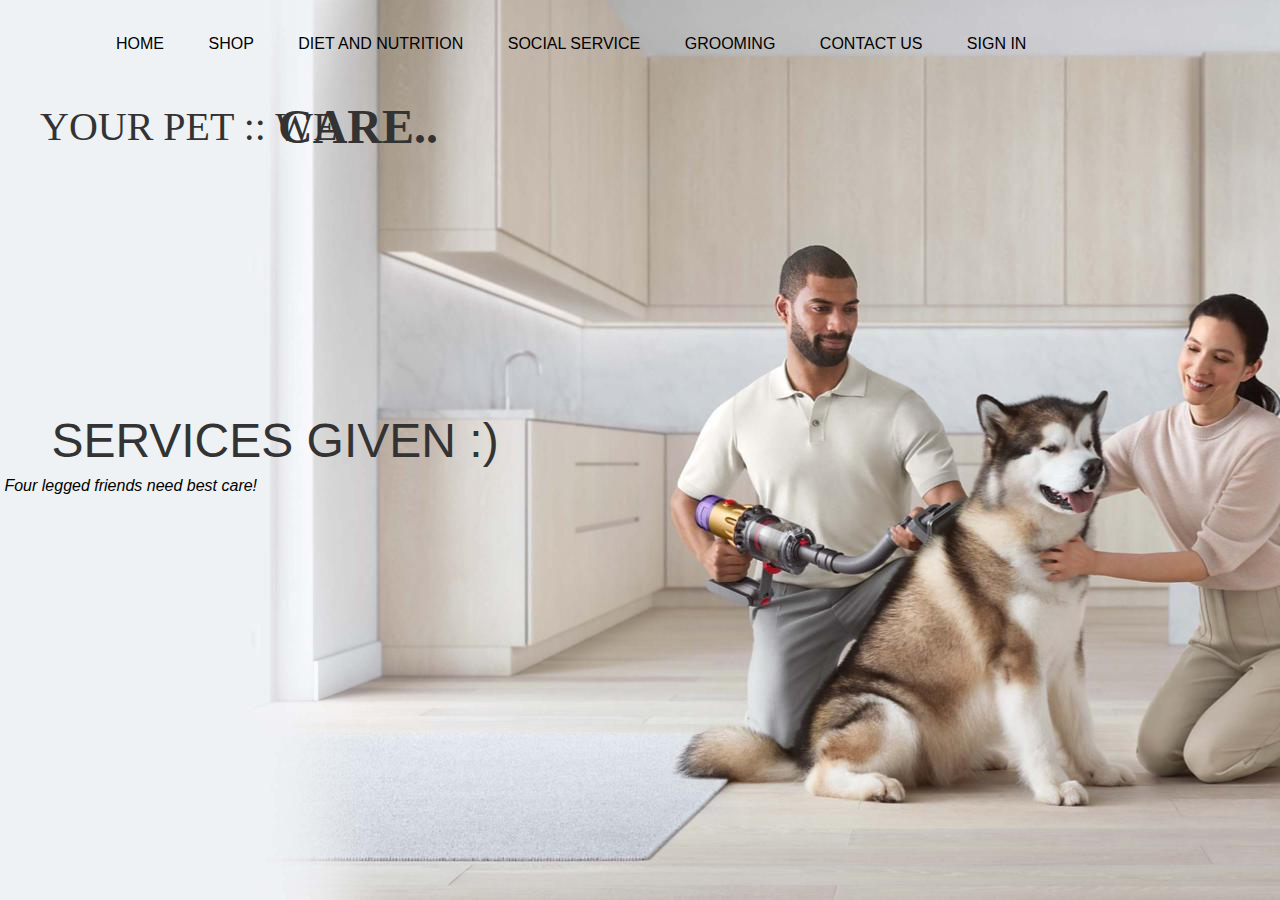
<file: index.html>
<!DOCTYPE html>
<html lang="en">
<head>
    <meta charset="UTF-8">
    <meta http-equiv="X-UA-Compatible" content="IE=edge">
    <meta name="viewport" content="width=device-width, initial-scale=1.0">
    <title>HEALTH SQUAD</title>
    <style>*{
        margin: 0;
        padding: 0;
        font-family: sans-serif;
        scroll-behavior: smooth;
        
    
    }
    body{
        display: grid;
        width: 100%;
        
    }
    
    .banner{
        width: 100%;
        height: 100vh;
        /* background-image: linear-gradient(rgba(0,0,0,0.75)),rgba(0,0,0,0.75),url(pet3.jpg); */
        background-image: url(pet3.jpg);
        background-size: cover;
        background-position: center;
    
    }
    
    .navbar{
        width:85%;
        margin: auto;
        padding: 35px 0;
        display: flex;
        align-items: center;
        justify-content: space-between;
    
    }
    .logo{
        width: 120px;
        border-radius: 50px;
        border: #000000 2px;
        cursor: pointer;
    
    }
    .navbar ul li{
        list-style: none;
        display: inline-block;
        margin: 0 20px;
        position: relative;
    }
    .navbar ul li a{
        text-decoration: none;
        color: #000000;
        text-transform: uppercase;
    
    }
    .navbar ul li ::after{
        content: ' ';
        height: 3px;
        width: 0;
        background: black;
        position: absolute;
        left: 0;
        bottom: -10px;
    transition: 0.5s;
    
    }
    .navbar ul li :hover::after{
        width: 100%;
    
    }
    
    
    * {
      box-sizing: border-box;
    }
    
    body {
      display: flex;
      align-items: center;
      justify-content: center;
      height: 100vh;
      width: 100vw;
    }
    h1 {
      color: #333;
      font-family: tahoma;
      font-size: 3rem;
      font-weight: 100;
      line-height: 1.5;
      text-transform: uppercase;
      white-space: nowrap;
      overflow: hidden;
      position: relative;
      width: 550px;
    }
    
    h1 span {
      font-size: 40px;
      margin-left: 40px;
      font-family: fantasy;
    }
    
    .message {
     
      color: #333;
      display: block;
      font-weight: 900;
      overflow: hidden;
      position: absolute;
      padding-left: 0.5rem;
      top: 0.2rem;
      left: 270px;
      animation: openclose 5s ease-in-out infinite;
    }
    
    .word1, .word2, .word3 {
      font-family: tahoma;
    }
    
    @keyframes openclose {
      0% {
        top: 0.2rem;
        width: 0;
      }
      5% {
        width: 0;
      }
      15% {
        width: 230px;
      }
      30% {
        top: 0.2rem;
        width: 230px;
      }
      33% {
        top: 0.2rem;
        width: 0;
      }
      35% {
        top: 0.2rem;
        width: 0;
      }
      38% {
        top: -4.5rem;
        
      }
      48% {
        top: -4.5rem;
        width: 190px;
      }
      62% {
        top: -4.5rem;
        width: 190px;
      }
      66% {
        top: -4.5rem;
        width: 0;
        text-indent: 0;
      }
      71% {
        top: -9rem;
        width: 0;
        text-indent: 5px;
      }
      86% {
        top: -9rem;
        width: 285px;
      }
      95% {
        top: -9rem;
        width: 285px;
      }
      98% {
        top: -9rem;
        width: 0;
        text-indent: 5px;
      }
      100% {
        top: 0;
        width: 0;
        text-indent: 0;
      }
    }
    
    .content{
        width: 100%;
        position: absolute;
        top: 50%;
        transform: translateY(-50%);
        text-align: center;
        color: #000000;
    }
    #q{
        text-align: left;
    }
    
    
    
    
    
    
    </style>
    
</head>
<body>

    <div class="banner">
        
<div class="navbar">

<ul>
    <li id="a"><a href="">HOME</a></li>
    <li id="b"><a href="shop.html">SHOP</a></li>
    <li id="e"><a href="diet.html">DIET AND NUTRITION</a></li>
    <li id="e"><a href="social.html">SOCIAL SERVICE</a></li>
    <li id="e"><a href="grooming.html">GROOMING</a></li>
    <!-- <li id="e"><a href="">TRAINING</a></li> -->
    <li id="e"><a href="mailto:healthsquad53@gmail.com">CONTACT US</a></li>
    <li id="e"><a href="http://127.0.0.1:5500/login.html">SIGN IN</a></li>
    
</ul>
</div>
<div class="contents">
    <h1>
        <span> YOUR PET :: WE</span>
        <div class="message">
          <div class="word1">CARE..</div>
          <div class="word2">LOVE..</div>
          <div class="word3">GUIDE..</div>
        </div>
      </h1>
</div>

<div class="content">
<h1><b>SERVICES GIVEN :)</b> </h1>
<pre id="q"><i> Four legged friends need best care!</i> </Pre>

</div>



    
</div>


</body>
</html>
</file>
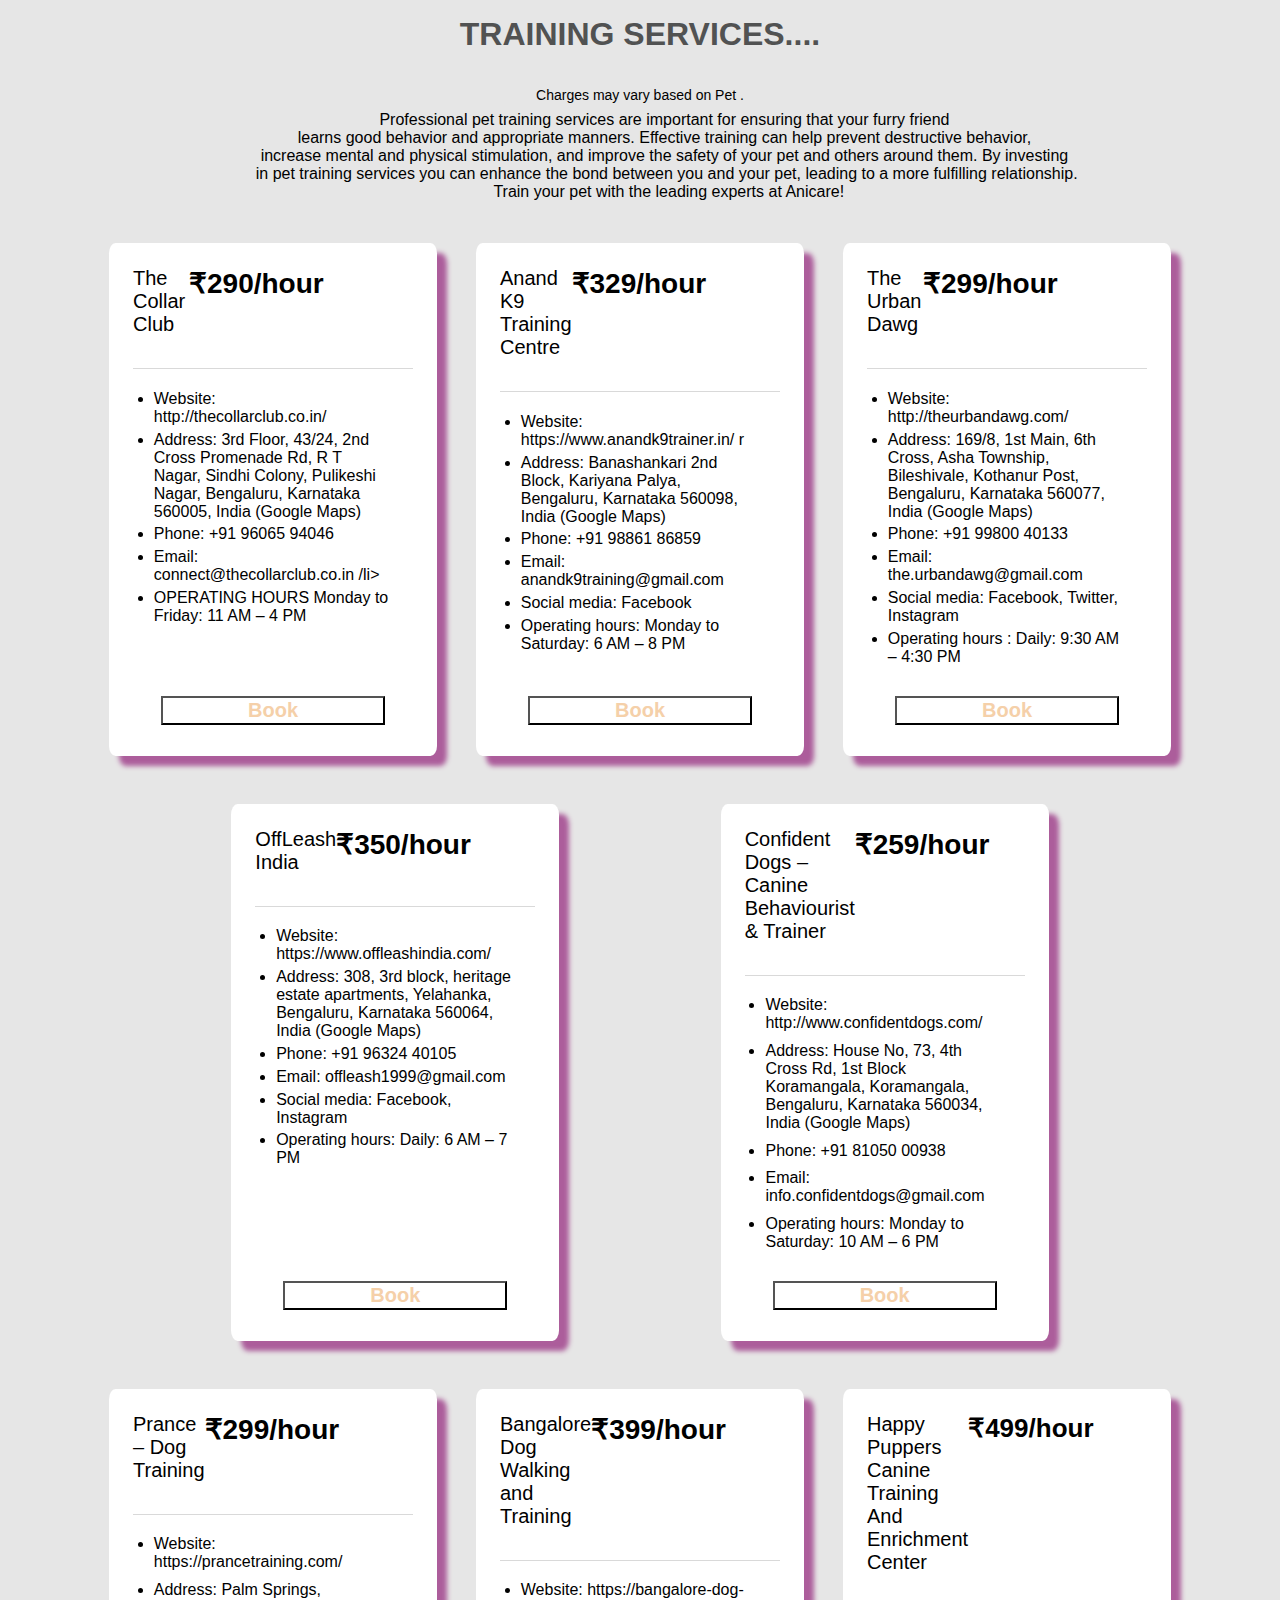
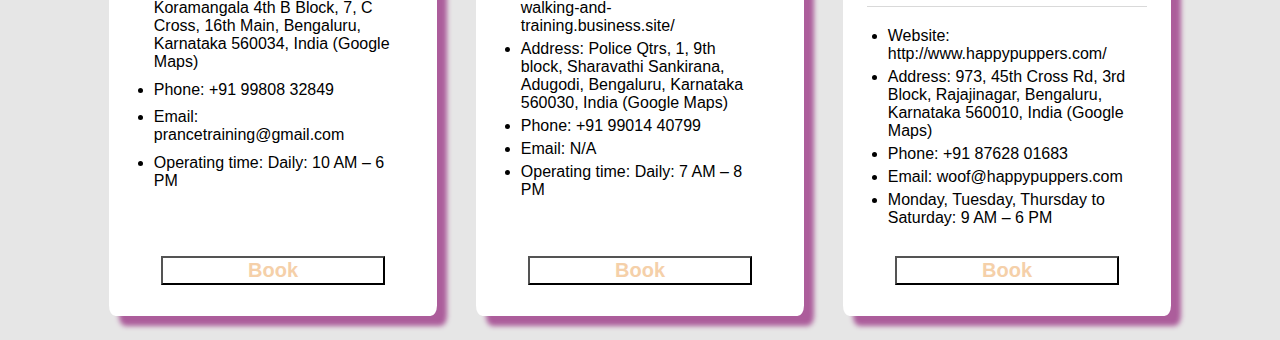
<file: buy.html>
<!DOCTYPE html>
<html lang="en">
<head>
    <meta charset="UTF-8">
    <meta http-equiv="X-UA-Compatible" content="IE=edge">
    <meta name="viewport" content="width=device-width, initial-scale=1.0">
    <link rel="stylesheet" href="buy.css">
    <title>TRAINING</title>
</head>
<body>


    <section>
        <h1 style="font-size: 32px; font-weight: 900; color: #515252; margin: 1rem 0;">TRAINING SERVICES....</h1>


        <br>
        <p style="font-size: 14px; margin-bottom: 0.5rem;">Charges may vary based on Pet .
        <br>
        <pre class = "Ninu">
            Professional pet training services are important for ensuring that your furry friend 
            learns good behavior and appropriate manners. Effective training can help prevent destructive behavior, 
            increase mental and physical stimulation, and improve the safety of your pet and others around them. By investing 
            in pet training services you can enhance the bond between you and your pet, leading to a more fulfilling relationship.
             Train your pet with the leading experts at Anicare!
        </pre>

        <div class="card">
            <div class="card1">
                <header>
                    <span style="font-size: 20px;">The Collar Club</span>
                    
                    <div>
                        <span style="font-size: 28px; font-weight: 600;">₹290/hour</span>
                      
                    </div>
                </header>
                <div class="sheet">
                    <ul>
                    <li>Website: http://thecollarclub.co.in/ </li> 
                     <li>Address: 3rd Floor, 43/24, 2nd Cross Promenade Rd, R T Nagar, Sindhi Colony, Pulikeshi Nagar, Bengaluru, Karnataka 560005, India (Google Maps)
                    </li> 
                    <li>Phone: +91 96065 94046
                    </li> 
                    <li> Email: connect@thecollarclub.co.in /li> 
                    <li>OPERATING HOURS  Monday to Friday: 11 AM – 4 PM</li>
                    
                    </ul>
                </div>
                <footer>
                    <button><b> Book </b></button>                 </footer>
            </div>
            <div class="card2">
                <header>
                    <span style="font-size: 20px;">Anand K9 Training Centre</span>
                    <div>
                        <span style="font-size: 28px; font-weight: 600;">₹329/hour</span>
                    </div>
                </header>
                <div class="sheet">
                    <ul>

                        <li>Website: https://www.anandk9trainer.in/ r</li>
                        <li>Address: Banashankari 2nd Block, Kariyana Palya, Bengaluru, Karnataka 560098, India (Google Maps)</li>
                        <li>Phone: +91 98861 86859</li>
                        <li>Email: anandk9training@gmail.com </li>
                        <li>Social media: Facebook</li>
                        <li>Operating hours: 
                            Monday to Saturday: 6 AM – 8 PM</li>
                       


                    </ul>
                </div>
                <footer>
                    <button><b> Book </b></button>                 </footer>
            </div>
            <div class="card3">
                <header>
                    <span style="font-size: 20px;">The Urban Dawg </span>
                    <div>
                        <span style="font-size: 28px; font-weight: 600;">₹299/hour</span>
                    </div>
                </header>
                <div class="sheet">
                    <ul>
                        <li>Website: http://theurbandawg.com/ </li>
                        <li>Address: 169/8, 1st Main, 6th Cross, Asha Township, Bileshivale, Kothanur Post, Bengaluru, Karnataka 560077, India (Google Maps)</li>
                        <li>Phone: +91 99800 40133</li>
                       <li>Email: the.urbandawg@gmail.com  </li>

                       <li>Social media: Facebook, Twitter, Instagram 
                       </li>
                        <li> Operating hours : 
                            Daily: 9:30 AM – 4:30 PM</li>
                      





                    </ul>
                    </div>
                <footer>
                    <button><b> Book </b></button>                 </footer>
            </div>
            <div class="card4">
                <header>
                    <span style="font-size: 20px;">OffLeash India</span>
                    <div>
                        <span style="font-size: 28px; font-weight: 600;">₹350/hour</span>
                    </div>
                </header>
                <div class="sheet">
                    <ul>

                       <li>Website: https://www.offleashindia.com/ </li>
                       <li>Address: 308, 3rd block, heritage estate apartments, Yelahanka, Bengaluru, Karnataka 560064, India (Google Maps) </li>
                        <li>Phone: +91 96324 40105</li>
                        <li> Email: offleash1999@gmail.com</li>
                        <li>Social media: Facebook, Instagram</li>
                         <li>Operating hours: 
                            Daily: 6 AM – 7 PM</li>
                         
                    </ul>
                </div>
                <footer>
                    <button><b> Book </b></button>                 </footer>
            </div>
            <div class="card5">
                <header>
                    <span style="font-size: 20px;"> Confident Dogs – Canine Behaviourist & Trainer</span>
                    <div>
                        <span style="font-size: 28px; font-weight: 600;">₹259/hour</span>
                    </div>
                </header>
                <div class="sheet">
                  <li> Website: http://www.confidentdogs.com/ </li>
                  <li>  Address: House No, 73, 4th Cross Rd, 1st Block Koramangala, Koramangala, Bengaluru, Karnataka 560034, India (Google Maps)</li>

                    <li> Phone: +91 81050 00938</li>
                    <li>Email: info.confidentdogs@gmail.com </li>
                    <li>Operating hours: 
                        Monday to Saturday: 10 AM – 6 PM</li>
                </div>
                <footer>
                    <button><b> Book </b></button>                 </footer>
            </div>
        </div>

        
        <div class="card">
            <div class="card1">
                <header>
                    <span style="font-size: 20px;"> Prance – Dog Training
                    </span>
                    <div>
                        <span style="font-size: 28px; font-weight: 600;">₹299/hour</span>
                    </div>
                </header>
                <div class="sheet">
                   <li>Website: https://prancetraining.com/ 
                </li>
                   <li>Address: Palm Springs, Koramangala 4th B Block, 7, C Cross, 16th Main, Bengaluru, Karnataka 560034, India (Google Maps)
                </li>
                    <li> Phone: +91 99808 32849
                    </li>
                   <li>Email: prancetraining@gmail.com </li>
                   <li> Operating time:
                    Daily: 10 AM – 6 PM</li>
                    
                </div>
                <footer>
                    <button><b> Book </b></button>                 </footer>
            </div>
            <div class="card2">
                <header>
                    <span style="font-size: 20px;">Bangalore Dog Walking and Training</span>
                    <div>
                        <span style="font-size: 28px; font-weight: 600;">₹399/hour</span>
                    </div>
                </header>
                <div class="sheet">
                 <ul>
 
                    <li>Website: https://bangalore-dog-walking-and-training.business.site/  </li>

                    <li> Address: Police Qtrs, 1, 9th block, Sharavathi Sankirana, Adugodi, Bengaluru, Karnataka 560030, India (Google Maps)
                        <li>Phone: +91 99014 40799
                        <li>Email: N/A
                        <li>Operating time:
                            Daily: 7 AM – 8 PM
                        
                 </ul>
                </div>
                <footer>
                  <button><b> Book </b></button> 
                </footer>
            </div>
            <div class="card3">
                <header>
                    <span style="font-size: 20px;">Happy Puppers Canine Training And Enrichment Center</span>
                    <div>
                        <span style="font-size: 26px; font-weight: 600;">₹499/hour</span>
                    </div>
                </header>
                <div class="sheet">
                    <ul>
                   <li> Website: http://www.happypuppers.com/ </li>
                   <li>Address: 973, 45th Cross Rd, 3rd Block, Rajajinagar, Bengaluru, Karnataka 560010, India (Google Maps)</li>
                   <li>Phone: +91 87628 01683</li>
                   <li>Email: woof@happypuppers.com </li> 
                   <li>Monday, Tuesday, Thursday to Saturday: 9 AM – 6 PM</li>
                    </ul>
                </div>
                <footer>
                    <button><b> Book </b></button>                 </footer>
            </div>
    </section>
</body>
</html>
</file>
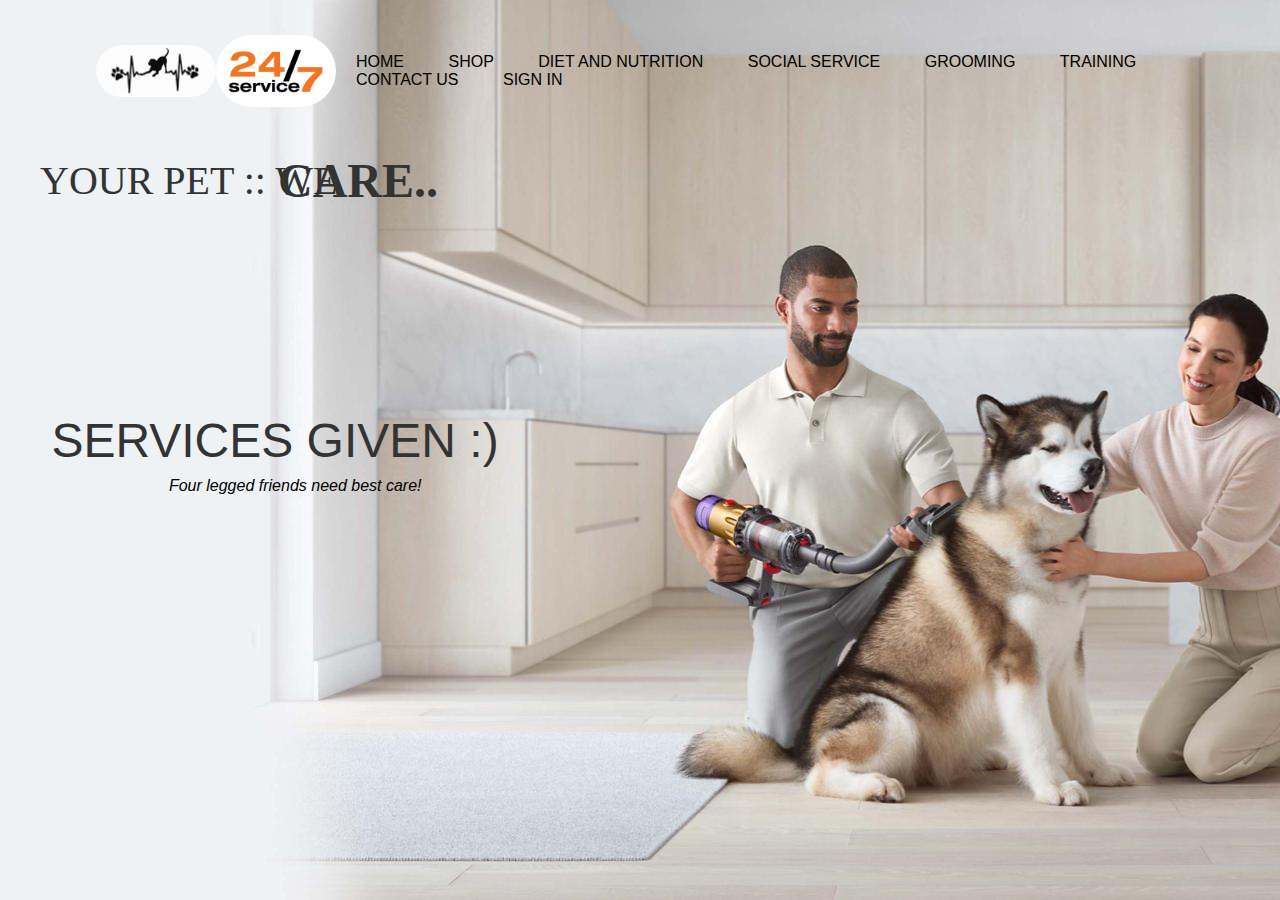
<file: com.html>
<!DOCTYPE html>
<html lang="en">
<head>
    <meta charset="UTF-8">
    <meta http-equiv="X-UA-Compatible" content="IE=edge">
    <meta name="viewport" content="width=device-width, initial-scale=1.0">
    <title>HEALTH SQUAD</title>
    <link rel="stylesheet" href="com.css">
    
</head>
<body>

    <div class="banner">
        
<div class="navbar">
<img src="thqqqq.jpg"  class="logo">
<img src="24.gif" alt="" class="logo">
<ul>
    <li id="a"><a href="">HOME</a></li>
    <li id="b"><a href="http://127.0.0.1:5500/shop.html">SHOP</a></li>
    <li id="e"><a href="http://127.0.0.1:5500/diet.html">DIET AND NUTRITION</a></li>
    <li id="e"><a href="http://127.0.0.1:5500/social.html">SOCIAL SERVICE</a></li>
    <li id="e"><a href="http://127.0.0.1:5500/grooming.html">GROOMING</a></li>
    <li id="e"><a href="http://127.0.0.1:5500/buy.html">TRAINING</a></li>
    <li id="e"><a href="mailto:healthsquad53@gmail.com">CONTACT US</a></li>
    <li id="e"><a href="http://127.0.0.1:5500/login.html">SIGN IN</a></li>
    
</ul>
</div>
<div class="contents">
    <h1>
        <span> YOUR PET :: WE</span>
        <div class="message">
          <div class="word1">CARE..</div>
          <div class="word2">LOVE..</div>
          <div class="word3">GUIDE..</div>
          <!-- <div class="word4">GUIDE</div> -->
        </div>
      </h1>
</div>

<div class="content">
<h1><b>SERVICES GIVEN :)</b> </h1>
<pre id="q"><i>                                      Four legged friends need best care!</i> </Pre>

</div>



    
</div>


</body>
</html>
</file>
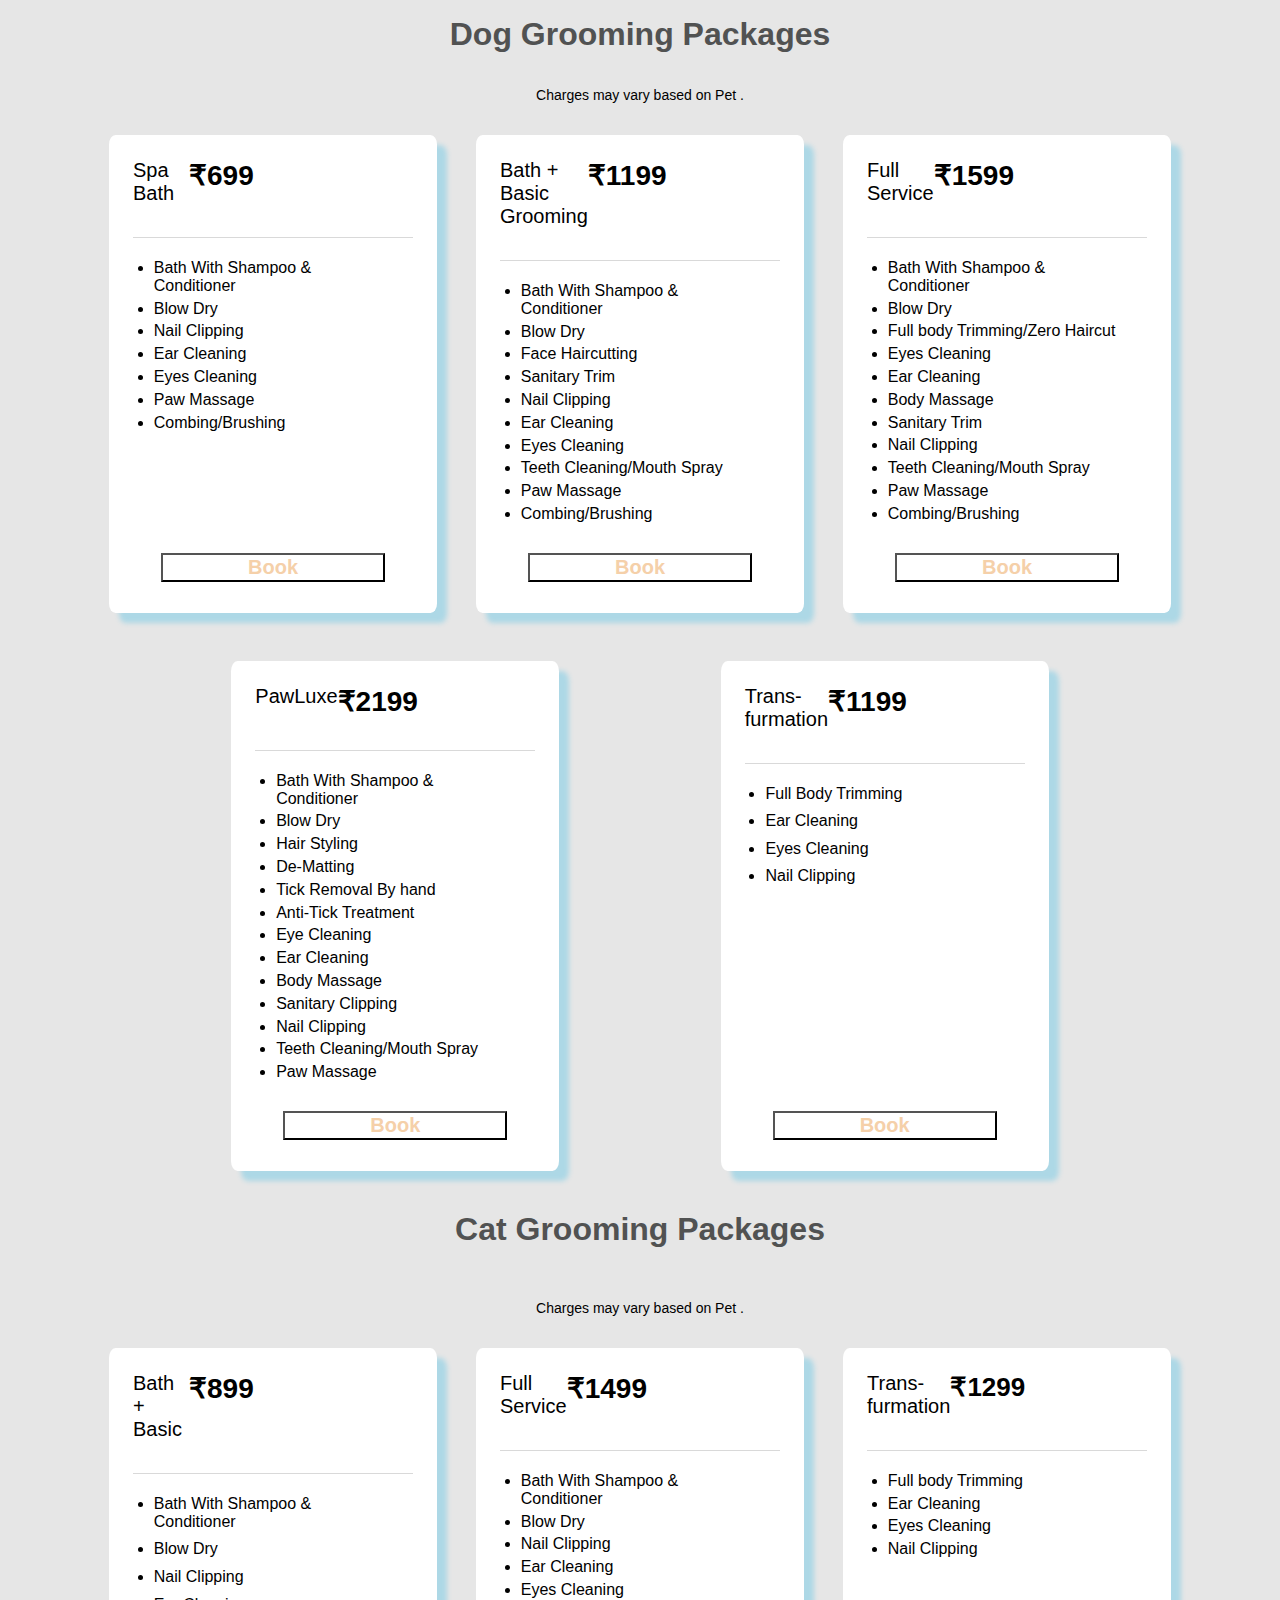
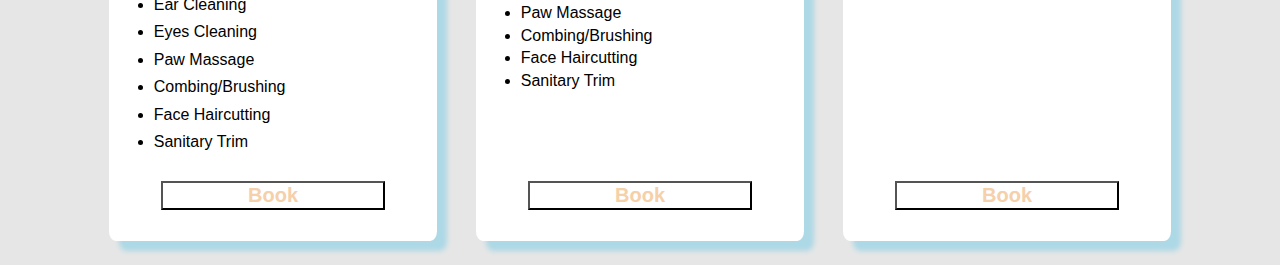
<file: grooming.html>
<!DOCTYPE html>
<html lang="en">
<head>
    <meta charset="UTF-8">
    <meta http-equiv="X-UA-Compatible" content="IE=edge">
    <meta name="viewport" content="width=device-width, initial-scale=1.0">
    <link rel="stylesheet" href="groom.css">
    <title>Document</title>
</head>
<body>


    <section>
        <h1 style="font-size: 32px; font-weight: 900; color: #515252; margin: 1rem 0;">Dog Grooming Packages</h1>


        <br>
        <p style="font-size: 14px; margin-bottom: 0.5rem;">Charges may vary based on Pet .</p>
        <div class="card">
            <div class="card1">
                <header>
                    <span style="font-size: 20px;">Spa Bath</span>
                    <div>
                        <span style="font-size: 28px; font-weight: 600;">₹699</span>
                    </div>
                </header>
                <div class="sheet">
                    <ul>
                    <li>Bath With Shampoo & Conditioner</li> 
                     <li>Blow Dry</li> 
                    <li>Nail Clipping</li> 
                    <li>Ear Cleaning</li> 
                    <li> Eyes Cleaning</li>
                    <li>Paw Massage</li> 
                    <li>Combing/Brushing</li> 
                    </ul>
                </div>
                <footer>
                    <button><b> Book </b></button>                 </footer>
            </div>
            <div class="card2">
                <header>
                    <span style="font-size: 20px;">Bath + Basic Grooming</span>
                    <div>
                        <span style="font-size: 28px; font-weight: 600;">₹1199</span>
                    </div>
                </header>
                <div class="sheet">
                    <ul>

                        <li>Bath With Shampoo & Conditioner</li>
                        <li>Blow Dry</li>
                        <li>Face Haircutting</li>
                        <li>Sanitary Trim</li>
                        <li>Nail Clipping</li>
                        <li>Ear Cleaning</li>
                        <li>Eyes Cleaning</li>
                        <li>Teeth Cleaning/Mouth Spray</li>
                        <li>Paw Massage</li>
                        <li>Combing/Brushing</li>


                    </ul>
                </div>
                <footer>
                    <button><b> Book </b></button>                 </footer>
            </div>
            <div class="card3">
                <header>
                    <span style="font-size: 20px;">Full Service</span>
                    <div>
                        <span style="font-size: 28px; font-weight: 600;">₹1599</span>
                    </div>
                </header>
                <div class="sheet">
                    <ul>
                        <li>Bath With Shampoo & Conditioner</li>
                        <li>Blow Dry</li>
                        <li>Full body Trimming/Zero Haircut</li>
                       <li> Eyes Cleaning </li>

                       <li>Ear Cleaning</li>
                        <li>Body Massage</li>
                        <li>Sanitary Trim</li>
                        <li>Nail Clipping</li>
                        <li>Teeth Cleaning/Mouth Spray</li>
                        <li>Paw Massage</li>
                        <li>Combing/Brushing</li>





                    </ul>
                    </div>
                <footer>
                    <button><b> Book </b></button>                 </footer>
            </div>
            <div class="card4">
                <header>
                    <span style="font-size: 20px;">PawLuxe</span>
                    <div>
                        <span style="font-size: 28px; font-weight: 600;">₹2199</span>
                    </div>
                </header>
                <div class="sheet">
                    <ul>

                       <li> Bath With Shampoo & Conditioner</li>
                       <li> Blow Dry </li>
                        <li> Hair Styling</li>
                        <li> De-Matting</li>
                        <li> Tick Removal By hand</li>
                         <li> Anti-Tick Treatment</li>
                         <li> Eye Cleaning</li>
                         <li> Ear Cleaning</li>
                         <li> Body Massage</li>
                        <li> Sanitary Clipping</li>
                        <li> Nail Clipping</li>
                        <li> Teeth Cleaning/Mouth Spray</li>
                        <li> Paw Massage</li>                                                                    

                    </ul>
                </div>
                <footer>
                    <button><b> Book </b></button>                 </footer>
            </div>
            <div class="card5">
                <header>
                    <span style="font-size: 20px;">Trans-furmation</span>
                    <div>
                        <span style="font-size: 28px; font-weight: 600;">₹1199</span>
                    </div>
                </header>
                <div class="sheet">
                  <li>  Full Body Trimming</li>
                  <li>   Ear Cleaning</li>

                    <li> Eyes Cleaning</li>
                    <li> Nail Clipping</li>
                </div>
                <footer>
                    <button><b> Book </b></button>                 </footer>
            </div>
        </div>
        <h1 style="font-size: 32px; font-weight: 900; color: #515252; margin: 1rem 0;">Cat Grooming Packages</h1>


        <br>
        <br>
        <p style="font-size: 14px; margin-bottom: 0.5rem;">Charges may vary based on Pet .</p>
        <div class="card">
            <div class="card1">
                <header>
                    <span style="font-size: 20px;">Bath + Basic</span>
                    <div>
                        <span style="font-size: 28px; font-weight: 600;">₹899</span>
                    </div>
                </header>
                <div class="sheet">
                   <li> Bath With Shampoo & Conditioner</li>
                   <li> Blow Dry</li>
                    <li> Nail Clipping</li>
                   <li>Ear Cleaning</li>
                   <li> Eyes Cleaning</li>
                    <li>  Paw Massage</li>
                    <li>  Combing/Brushing</li>
                   <li>  Face Haircutting</li>
                    <li> Sanitary Trim</li>
                </div>
                <footer>
                    <button><b> Book </b></button>                 </footer>
            </div>
            <div class="card2">
                <header>
                    <span style="font-size: 20px;">Full Service</span>
                    <div>
                        <span style="font-size: 28px; font-weight: 600;">₹1499</span>
                    </div>
                </header>
                <div class="sheet">
                 <ul>
 
                    <li>Bath With Shampoo & Conditioner </li>

                    <li> Blow Dry
                        <li>Nail Clipping
                        <li>Ear Cleaning
                        <li>Eyes Cleaning
                        <li>Paw Massage
                         <li>Combing/Brushing
                         <li>Face Haircutting
                        <li>Sanitary Trim

                 </ul>
                </div>
                <footer>
                  <button><b> Book </b></button> 
                </footer>
            </div>
            <div class="card3">
                <header>
                    <span style="font-size: 20px;">Trans-furmation</span>
                    <div>
                        <span style="font-size: 26px; font-weight: 600;">₹1299</span>
                    </div>
                </header>
                <div class="sheet">
                    <ul>
                   <li> Full body Trimming</li>
                   <li> Ear Cleaning</li>
                   <li> Eyes Cleaning</li>
                   <li>Nail Clipping</li> 
                    </ul>
                </div>
                <footer>
                    <button><b> Book </b></button>                 </footer>
            </div>
    </section>
</body>
</html>
</file>
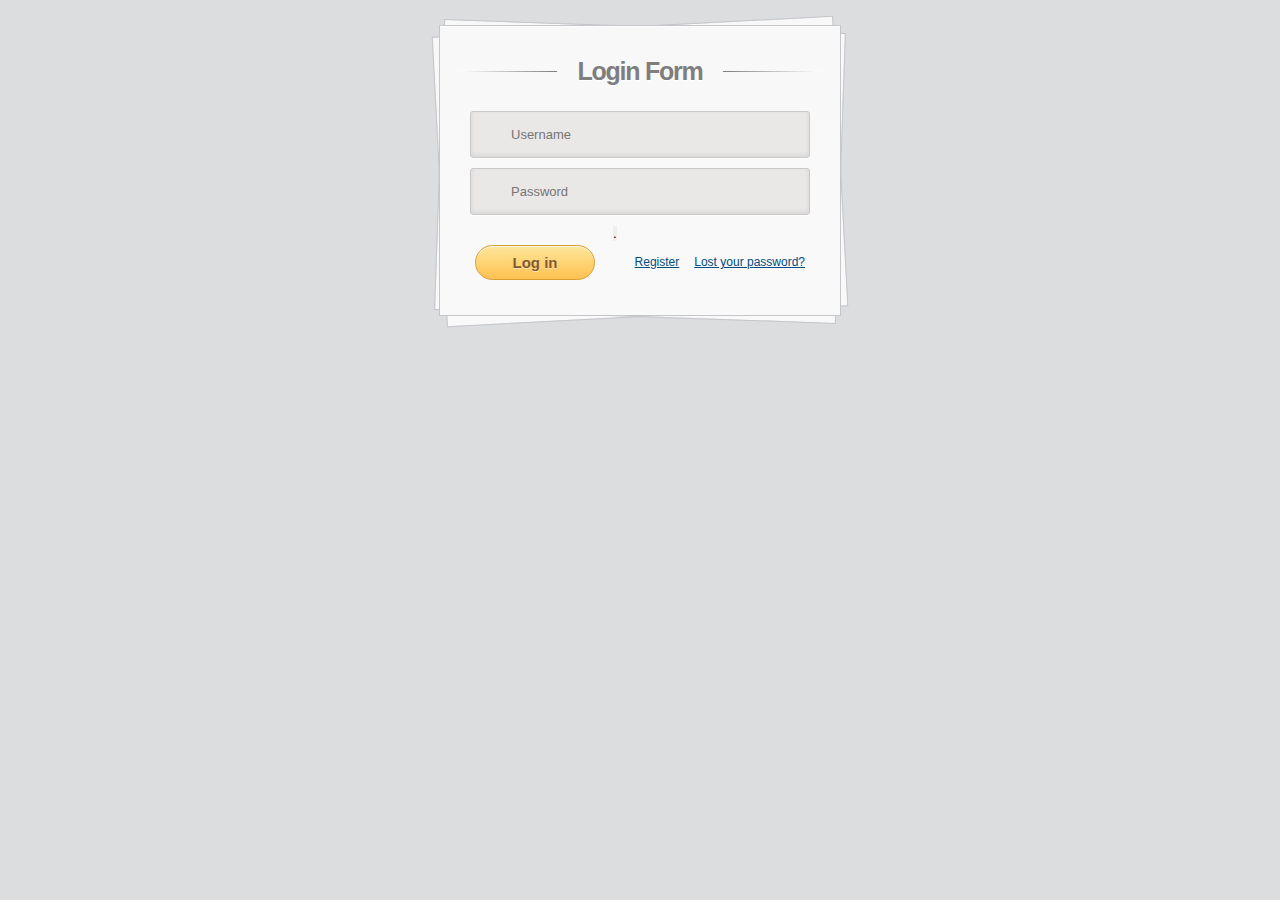
<file: login.html>
<!DOCTYPE html>
 <html lang="en"> <!--<![endif]-->
<head>
<meta charset="utf-8">
<title>Paper Stack</title>
<link rel="stylesheet" type="text/css" href="login.css" />
</head>
<body>
<div class="container" >
    
  <section id="content">

    <form action="">
      <h1>Login Form</h1>
      <div>
        <input type="text" placeholder="Username" required="" id="username" />
      </div>
      <div>
        <input type="password" placeholder="Password" required="" id="password" />
      </div>
      <div>
        <input type="submit"  value="Log in"  />
     
        <button >.</button>
        
        <a href="#">Lost your password?</a>
        <a href="#">Register</a>
      </div>
    </form><!-- form -->
    
  </section><!-- content -->
</div><!-- container -->
</body>
</html>
</file>
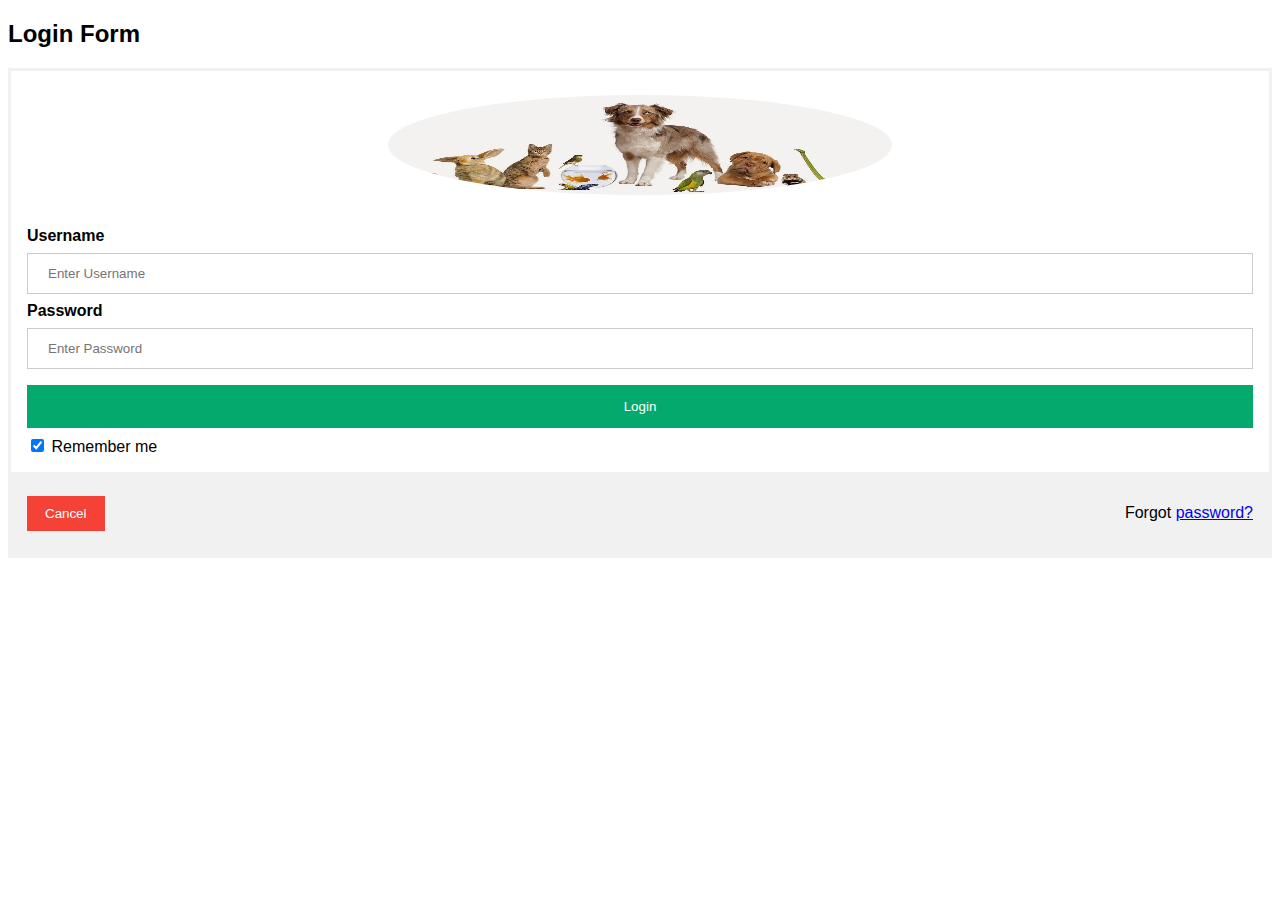
<file: login5.html>
<!DOCTYPE html>
<html>
<head>
<meta name="viewport" content="width=device-width, initial-scale=1">
<style>
body {font-family: Arial, Helvetica, sans-serif;}
form {border: 3px solid #f1f1f1;}

input[type=text], input[type=password] {
  width: 100%;
  padding: 12px 20px;
  margin: 8px 0;
  display: inline-block;
  border: 1px solid #ccc;
  box-sizing: border-box;
}

button {
  background-color: #04AA6D;
  color: white;
  padding: 14px 20px;
  margin: 8px 0;
  border: none;
  cursor: pointer;
  width: 100%;
}

button:hover {
  opacity: 0.8;
}

.cancelbtn {
  width: auto;
  padding: 10px 18px;
  background-color: #f44336;
}

.imgcontainer {
  text-align: center;
  margin: 24px 0 12px 0;
}

img.avatar {
  width: 40%;
  border-radius: 50%;
}

.container {
  padding: 16px;
}

span.psw {
  float: right;
  padding-top: 16px;
}

/* Change styles for span and cancel button on extra small screens */
@media screen and (max-width: 300px) {
  span.psw {
     display: block;
     float: none;
  }
  .cancelbtn {
     width: 100%;
  }
}
</style>
</head>
<body>

<h2>Login Form</h2>

<form action="/action_page.php" method="post">
  <div class="imgcontainer">
    <img src="all pet.jpg " width="0.1px" height="100px" alt="Avatar" class="avatar">
  </div>

  <div class="container">
    <label for="uname"><b>Username</b></label>
    <input type="text" placeholder="Enter Username" name="uname" required>

    <label for="psw"><b>Password</b></label>
    <input type="password" placeholder="Enter Password" name="psw" required>
        
    <button type="submit">Login</button>
    <label>
      <input type="checkbox" checked="checked" name="remember"> Remember me
    </label>
  </div>

  <div class="container" style="background-color:#f1f1f1">
    <button type="button" class="cancelbtn">Cancel</button>
    <span class="psw">Forgot <a href="#">password?</a></span>
  </div>
</form>

</body>
</html>
</file>
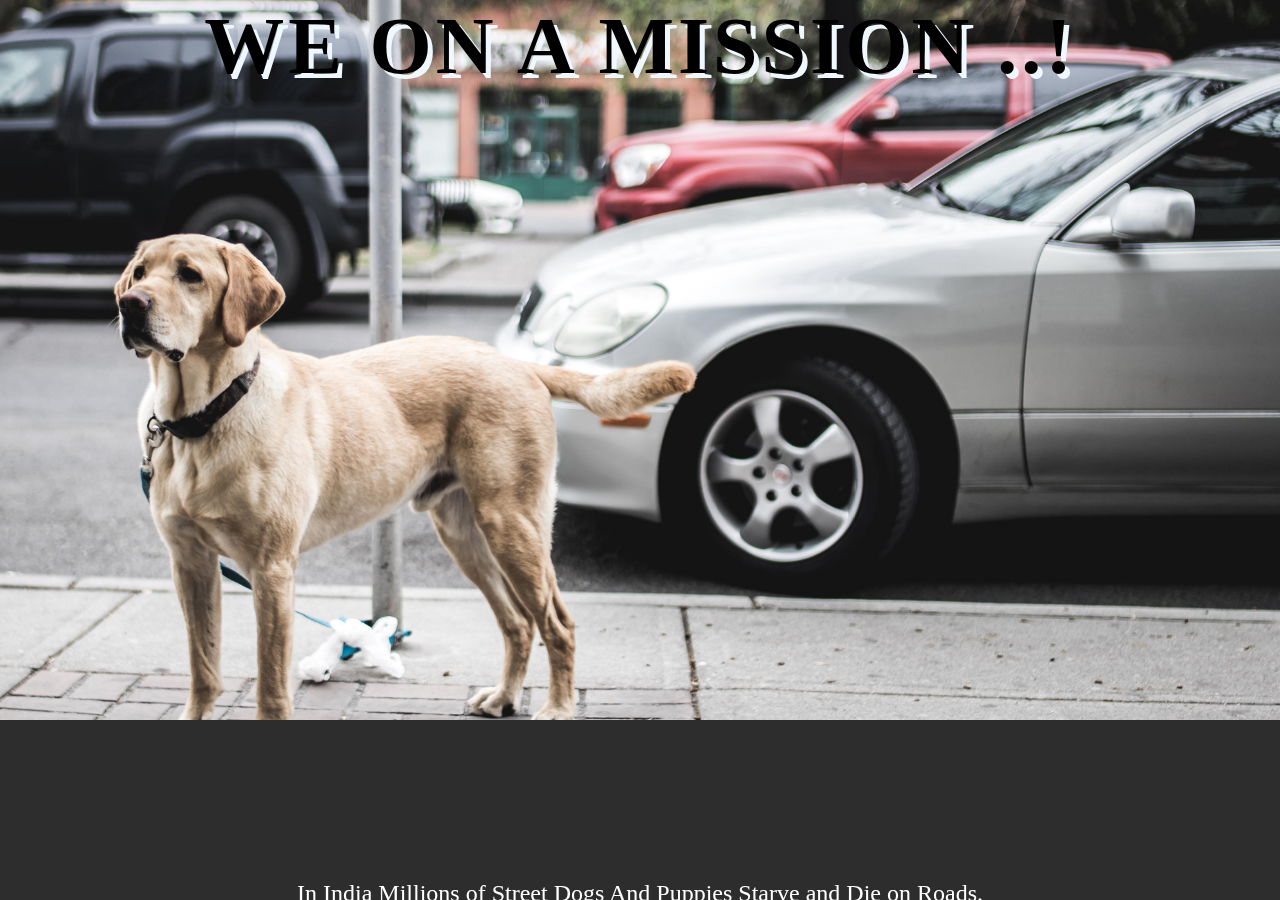
<file: social.html>
<!DOCTYPE html>
<html lang="en">
<head>
    <meta charset="UTF-8">
    <meta http-equiv="X-UA-Compatible" content="IE=edge">
    <meta name="viewport" content="width=device-width, initial-scale=1.0">
    <link rel="icon" type="image/x-icon" href="111.jpg">
    <title>Mission</title>
    <link rel="stylesheet" href="social.css">
</head>
<body>
    <div id="wrapper">

        <!-- background image --- container  -->
          <div class="container">
                  <img src="prajjju.jpg" alt="" class="background">
                 <!----<img src="foreground.png" alt="" class="foreground"> -->
                  <h1 class="h" style="color: black; text-shadow: 5px 5px aliceblue; border: 0
                  ; margin: 0; padding: 0;">WE ON A MISSION ..!</h1>
          </div>

          <Section>
            <h2 class="secheading"> </h2>
            <p class="text">In India Millions of Street Dogs And Puppies Starve and Die on Roads.
            <br><br>
            Now here We are on Mission to Help them by our TEAM ..</p>
   

            <div class="bg bg0">
                <h2 class="desc" > OUR APPROACH FOR THIS HUGE PROBLEM</h2>
</div>
                <p class="text"> EveryDay Millions of People Notice so many Street Dogs on the Road, the Thing is that We provide an 24X7 Helpline Support System.
                <br><br>
                The Trespasser just needs to call our Helpline number and Provide the Necessary Details. In the next Hours our Team will be provide the Dogs Need and take care of them. </p>
    


            <div class="bg bg1">
                <h2 class="desc" > FURTHER</h2>
</div>
                <p class="text">Further Our Team will look after the Needs of the Resqued Dogs, and if any treatment is needed that will be provided.
                <br><br>
                These Resqued Dogs are also Listed on our Website, which can be Adopted by anyone.</p>
    



                <div class="bg bg2">
                    <h2 class="desc" > CONTRIBUTION </h2>
    </div>
                    <p class="text">The person whoever Sent the information of these dogs will be Rewarded with some points, which can be Reedemed in our website for any Services.
                    <br><br>
                    The resqued Dogs will further be trained, and required treatment will be provided and if not adopted will be securly left and Safequard them.</p>
    
                    

                    <div class="bg bg3">
                        <h2 class="desc" > AIM</h2>
        </div>
                        <p class="text">Our AIM is to Provide all the Requirements to Street Dogs and Safegaurd them, Beacause even a Small life is Considered by Us
                        <br><br>
                        <br>
                        
                        
                      <ul class="aaaa">
                    <li> HERE UPLOAD THE PHOTO OF STREET ANIMAL WHICH IS IN BAD CONDITION</li>
                        <br>
                     <li>HERE UPLOAD THE FILE OF ADDRESS WHERE STREET ANIMAL  IS IN</li>
                       
                     <br>
                    </ul>
                
                        </p>
    




                        
  <div class="io"><title>imgae upload and display</title></div>
 

<div class="iop">  <input type="file" accept="image/*" onchange="loadFile(event)">
 <p><img id="output" width="200"/></p>
 <script>
     var loadFile = function(event) {
         var image = document.getElementById('output');
         image.src=URL.createObjectURL(event.target.files[0]);
     };
 </script></div>





<div class="iop">  <input type="file" accept="image/*" onchange="loadFile(event)">
<p><img id="output" width="200"/></p>
<script>
   var loadFile = function(event) {
       var image = document.getElementById('output');
       image.src=URL.createObjectURL(event.target.files[0]);
   };
</script></div>

    
    
  </body>
</body>
</html>
</file>
<file: buy.css>
*{
    margin: 0;
    padding: 0;
    box-sizing: border-box;
    font-family:  sans-serif;
   
}


.Ninu{
    text-align: center;
}
.Home, .shop{
    display: flex;
    align-items: center;
    justify-content: center;
    padding: 0.5rem 1rem;
    border-left: 1px solid rgba(0,0,0,.15);
    border-right: 1px solid rgba(0,0,0,.15);
}

.nav-left{
    display: flex;
}

section{
    display: flex;
    flex-direction: column;
    align-items: center;
    background-color: #e6e6e6;
}

.card{
    display: flex;
    max-width: 1140px;
    margin: auto;
    justify-content: space-evenly;
    flex-wrap: wrap;
    width: 100%;
}

.card1, .card2, .card3, .card4, .card5{
    display: flex;
    flex-direction: column;
    background-color: white;
    padding: 1.5rem;

    max-width: 328px;
    margin: 1.5rem 0;
    content: '';
  
    inset: -3px;
    
   background-color: white;
    
    z-index: -0.5;
    border-radius: 2%;

    
  box-shadow: 10px 10px 5px rgb(172, 93, 155);


    
}

.img{

align-items: right;
justify-content: flex-end;
margin: 100%;
border: 2px solid black;
}



.card1 header, .card2 header, .card3 header, .card4 header, .card5 header{
    display: grid;
    grid-template-columns: 1fr 3fr 1fr;
    padding:  0 0 2rem 0;
    border-bottom: 1px solid rgba(0,0,0,.15);
}

.card1 header div, .card2 header div, .card3 header div, .card4 header div, .card5 header div{
    display: grid;
}

.sheet{
    display: flex;
    flex-direction: column;
    margin: 1rem;
    height: 100%;
}

.sheet li{
    font-size: 16px;
    margin: 0.3rem;
    color: black;
}

.sheet span img{

    margin-right: 1rem;
}

footer{
    background-color: white;
    color: white;
    font-size: 1.5em;
    font-weight: 600;
    text-align: center;
    padding: 0.5rem 0;
}

button{
    size: 5px;
    width: 80%;
    height: 100%;
   
    background: none;
    
    font-size: 20px;
     font-family: "montserrat";
     cursor: pointer;
     color: #f5d0a9;
     transition: 0.8s;
     position: relative
     ;
     overflow: hidden;

}
button:hover{
   
color: black;

}

button::before
{
    content: ''
    ;
    position: absolute;
    left: 0;
    width: 100%;
    height: 0%;
    background: #3498db;
    transition: 0.8s;
    z-index: -1;

    top: 0;
    border-radius: 0 0 50% 50%;
    
}
button:hover::before{
    height: 180%;
}
</file>
<file: com.css>
*{
    margin: 0;
    padding: 0;
    font-family: sans-serif;
    scroll-behavior: smooth;
    

}
body{
    display: grid;
    width: 100%;
    
}

.banner{
    width: 100%;
    height: 100vh;
    /* background-image: linear-gradient(rgba(0,0,0,0.75)),rgba(0,0,0,0.75),url(pet3.jpg); */
    background-image: url(pet3.jpg);
    background-size: cover;
    background-position: center;

}

.navbar{
    width:85%;
    margin: auto;
    padding: 35px 0;
    display: flex;
    align-items: center;
    justify-content: space-between;

}
.logo{
    width: 120px;
    border-radius: 50px;
    border: #000000 2px;
    cursor: pointer;

}
.navbar ul li{
    list-style: none;
    display: inline-block;
    margin: 0 20px;
    position: relative;
}
.navbar ul li a{
    text-decoration: none;
    color: #000000;
    text-transform: uppercase;

}
.navbar ul li ::after{
    content: ' ';
    height: 3px;
    width: 0;
    background: black;
    position: absolute;
    left: 0;
    bottom: -10px;
transition: 0.5s;

}
.navbar ul li :hover::after{
    width: 100%;

}


* {
  box-sizing: border-box;
}

body {
  display: flex;
  align-items: center;
  justify-content: center;
  height: 100vh;
  width: 100vw;
}
h1 {
  color: #333;
  font-family: tahoma;
  font-size: 3rem;
  font-weight: 100;
  line-height: 1.5;
  text-transform: uppercase;
  white-space: nowrap;
  overflow: hidden;
  position: relative;
  width: 550px;
}

h1 span {
  font-size: 40px;
  margin-left: 40px;
  font-family: fantasy;
}

.message {
 
  color: #333;
  display: block;
  font-weight: 900;
  overflow: hidden;
  position: absolute;
  padding-left: 0.5rem;
  top: 0.2rem;
  left: 270px;
  animation: openclose 5s ease-in-out infinite;
}

.word1, .word2, .word3 {
  font-family: tahoma;
}

@keyframes openclose {
  0% {
    top: 0.2rem;
    width: 0;
  }
  5% {
    width: 0;
  }
  15% {
    width: 230px;
  }
  30% {
    top: 0.2rem;
    width: 230px;
  }
  33% {
    top: 0.2rem;
    width: 0;
  }
  35% {
    top: 0.2rem;
    width: 0;
  }
  38% {
    top: -4.5rem;
    
  }
  48% {
    top: -4.5rem;
    width: 190px;
  }
  62% {
    top: -4.5rem;
    width: 190px;
  }
  66% {
    top: -4.5rem;
    width: 0;
    text-indent: 0;
  }
  71% {
    top: -9rem;
    width: 0;
    text-indent: 5px;
  }
  86% {
    top: -9rem;
    width: 285px;
  }
  95% {
    top: -9rem;
    width: 285px;
  }
  98% {
    top: -9rem;
    width: 0;
    text-indent: 5px;
  }
  100% {
    top: 0;
    width: 0;
    text-indent: 0;
  }
}

.content{
    width: 100%;
    position: absolute;
    top: 50%;
    transform: translateY(-50%);
    text-align: center;
    color: #000000;
}
#q{
    text-align: left;
}
</file>
<file: groom.css>
*{
    margin: 0;
    padding: 0;
    box-sizing: border-box;
    font-family:  sans-serif;
   
}



.Home, .shop{
    display: flex;
    align-items: center;
    justify-content: center;
    padding: 0.5rem 1rem;
    border-left: 1px solid rgba(0,0,0,.15);
    border-right: 1px solid rgba(0,0,0,.15);
}

.nav-left{
    display: flex;
}

section{
    display: flex;
    flex-direction: column;
    align-items: center;
    background-color: #e6e6e6;
}

.card{
    display: flex;
    max-width: 1140px;
    margin: auto;
    justify-content: space-evenly;
    flex-wrap: wrap;
    width: 100%;
}

.card1, .card2, .card3, .card4, .card5{
    display: flex;
    flex-direction: column;
    background-color: white;
    padding: 1.5rem;

    max-width: 328px;
    margin: 1.5rem 0;
    content: '';
  
    inset: -3px;
    
   background-color: white;
    
    z-index: -0.5;
    border-radius: 2%;

    
  box-shadow: 10px 10px 5px lightblue;


    
}
.card1, .card2, .card3, .card4, .card5:hover{
   



}


.card1 header, .card2 header, .card3 header, .card4 header, .card5 header{
    display: grid;
    grid-template-columns: 1fr 3fr 1fr;
    padding:  0 0 2rem 0;
    border-bottom: 1px solid rgba(0,0,0,.15);
}

.card1 header div, .card2 header div, .card3 header div, .card4 header div, .card5 header div{
    display: grid;
}

.sheet{
    display: flex;
    flex-direction: column;
    margin: 1rem;
    height: 100%;
}

.sheet li{
    font-size: 16px;
    margin: 0.3rem;
    color: black;
}

.sheet span img{

    margin-right: 1rem;
}

footer{
    background-color: white;
    color: white;
    font-size: 1.5em;
    font-weight: 600;
    text-align: center;
    padding: 0.5rem 0;
}

button{
    size: 5px;
    width: 80%;
    height: 100%;
   
    background: none;
    
    
    font-size: 20px;
     font-family: "montserrat";
     cursor: pointer;
     color: #f5d0a9;
     transition: 0.8s;
     position: relative
     ;
     overflow: hidden;

}
button:hover{
   
color: black;
background-color: #3498db;

}

button::before
{
    content: ''
    ;
    position: absolute;
    left: 0;
    width: 100%;
    height: 0%;
    background: #3498db;
    transition: 0.8s;
    z-index: -1;

    top: 0;
    border-radius: 0 0 50% 50%;
    
}
button:hover::before{
    height: 180%;
}
</file>
<file: login.css>
html, body, div, span, applet, object, iframe,
h1, h2, h3, h4, h5, h6, p, blockquote, pre,
a, abbr, acronym, address, big, cite, code,
del, dfn, em, font, img, ins, kbd, q, s, samp,
small, strike, strong, sub, sup, tt, var,
b, u, i, center,
dl, dt, dd, ol, ul, li,
fieldset, form, label, legend,
table, caption, tbody, tfoot, thead, tr, th, td {
  margin: 0;
  padding: 0;
  border: 0;
  outline: 0;
  font-size: 100%;
  vertical-align: baseline;
  background: transparent;
 
  
}
body {
  background: #DCDDDF url(https://cssdeck.com/uploads/media/items/7/7AF2Qzt.png);
  color: #000;
  font: 14px Arial;
  margin: 0 auto;
  padding: 0;
  position: relative;
  /* background-image: url(1234.jpg); */
}
h1{ font-size:28px;}
h2{ font-size:26px;}
h3{ font-size:18px;}
h4{ font-size:16px;}
h5{ font-size:14px;}
h6{ font-size:12px;}
h1,h2,h3,h4,h5,h6{ color:#563D64;}
small{ font-size:10px;}
b, strong{ font-weight:bold;}
a{ text-decoration: none; }
a:hover{ text-decoration: underline; }
.left { float:left; }
.right { float:right; }
.alignleft { float: left; margin-right: 15px; }
.alignright { float: right; margin-left: 15px; }
.clearfix:after,
form:after {
  content: ".";
  display: block;
  height: 0;
  clear: both;
  visibility: hidden;
}
.container { 
   
    
    margin: 25px auto; position: relative; width: 900px; }
#content {
  background: #f9f9f9;
  background: -moz-linear-gradient(top,  rgba(248,248,248,1) 0%, rgba(249,249,249,1) 100%);
  background: -webkit-linear-gradient(top,  rgba(248,248,248,1) 0%,rgba(249,249,249,1) 100%);
  background: -o-linear-gradient(top,  rgba(248,248,248,1) 0%,rgba(249,249,249,1) 100%);
  background: -ms-linear-gradient(top,  rgba(248,248,248,1) 0%,rgba(249,249,249,1) 100%);
  background: linear-gradient(top,  rgba(248,248,248,1) 0%,rgba(249,249,249,1) 100%);
  filter: progid:DXImageTransform.Microsoft.gradient( startColorstr='#f8f8f8', endColorstr='#f9f9f9',GradientType=0 );
  -webkit-box-shadow: 0 1px 0 #fff inset;
  -moz-box-shadow: 0 1px 0 #fff inset;
  -ms-box-shadow: 0 1px 0 #fff inset;
  -o-box-shadow: 0 1px 0 #fff inset;
  box-shadow: 0 1px 0 #fff inset;
  border: 1px solid #c4c6ca;
  margin: 0 auto;
  padding: 25px 0 0;
  position: relative;
  text-align: center;
  text-shadow: 0 1px 0 #fff;
  width: 400px;
}
#content h1 {
  color: #7E7E7E;
  font: bold 25px Helvetica, Arial, sans-serif;
  letter-spacing: -0.05em;
  line-height: 20px;
  margin: 10px 0 30px;
}
#content h1:before,
#content h1:after {
  content: "";
  height: 1px;
  position: absolute;
  top: 10px;
  width: 27%;
}
#content h1:after {
  background: rgb(126,126,126);
  background: -moz-linear-gradient(left,  rgba(126,126,126,1) 0%, rgba(255,255,255,1) 100%);
  background: -webkit-linear-gradient(left,  rgba(126,126,126,1) 0%,rgba(255,255,255,1) 100%);
  background: -o-linear-gradient(left,  rgba(126,126,126,1) 0%,rgba(255,255,255,1) 100%);
  background: -ms-linear-gradient(left,  rgba(126,126,126,1) 0%,rgba(255,255,255,1) 100%);
  background: linear-gradient(left,  rgba(126,126,126,1) 0%,rgba(255,255,255,1) 100%);
    right: 0;
}
#content h1:before {
  background: rgb(126,126,126);
  background: -moz-linear-gradient(right,  rgba(126,126,126,1) 0%, rgba(255,255,255,1) 100%);
  background: -webkit-linear-gradient(right,  rgba(126,126,126,1) 0%,rgba(255,255,255,1) 100%);
  background: -o-linear-gradient(right,  rgba(126,126,126,1) 0%,rgba(255,255,255,1) 100%);
  background: -ms-linear-gradient(right,  rgba(126,126,126,1) 0%,rgba(255,255,255,1) 100%);
  background: linear-gradient(right,  rgba(126,126,126,1) 0%,rgba(255,255,255,1) 100%);
    left: 0;
}
#content:after,
#content:before {
  background: #f9f9f9;
  background: -moz-linear-gradient(top,  rgba(248,248,248,1) 0%, rgba(249,249,249,1) 100%);
  background: -webkit-linear-gradient(top,  rgba(248,248,248,1) 0%,rgba(249,249,249,1) 100%);
  background: -o-linear-gradient(top,  rgba(248,248,248,1) 0%,rgba(249,249,249,1) 100%);
  background: -ms-linear-gradient(top,  rgba(248,248,248,1) 0%,rgba(249,249,249,1) 100%);
  background: linear-gradient(top,  rgba(248,248,248,1) 0%,rgba(249,249,249,1) 100%);
  filter: progid:DXImageTransform.Microsoft.gradient( startColorstr='#f8f8f8', endColorstr='#f9f9f9',GradientType=0 );
  border: 1px solid #c4c6ca;
  content: "";
  display: block;
  height: 100%;
  left: -1px;
  position: absolute;
  width: 100%;
}
#content:after {
  -webkit-transform: rotate(2deg);
  -moz-transform: rotate(2deg);
  -ms-transform: rotate(2deg);
  -o-transform: rotate(2deg);
  transform: rotate(2deg);
  top: 0;
  z-index: -1;
}
#content:before {
  -webkit-transform: rotate(-3deg);
  -moz-transform: rotate(-3deg);
  -ms-transform: rotate(-3deg);
  -o-transform: rotate(-3deg);
  transform: rotate(-3deg);
  top: 0;
  z-index: -2;
}
#content form { margin: 0 20px; position: relative }
#content form input[type="text"],
#content form input[type="password"] {
  -webkit-border-radius: 3px;
  -moz-border-radius: 3px;
  -ms-border-radius: 3px;
  -o-border-radius: 3px;
  border-radius: 3px;
  -webkit-box-shadow: 0 1px 0 #fff, 0 -2px 5px rgba(0,0,0,0.08) inset;
  -moz-box-shadow: 0 1px 0 #fff, 0 -2px 5px rgba(0,0,0,0.08) inset;
  -ms-box-shadow: 0 1px 0 #fff, 0 -2px 5px rgba(0,0,0,0.08) inset;
  -o-box-shadow: 0 1px 0 #fff, 0 -2px 5px rgba(0,0,0,0.08) inset;
  box-shadow: 0 1px 0 #fff, 0 -2px 5px rgba(0,0,0,0.08) inset;
  -webkit-transition: all 0.5s ease;
  -moz-transition: all 0.5s ease;
  -ms-transition: all 0.5s ease;
  -o-transition: all 0.5s ease;
  transition: all 0.5s ease;
  background: #eae7e7 url(https://cssdeck.com/uploads/media/items/8/8bcLQqF.png) no-repeat;
  border: 1px solid #c8c8c8;
  color: #777;
  font: 13px Helvetica, Arial, sans-serif;
  margin: 0 0 10px;
  padding: 15px 10px 15px 40px;
  width: 80%;
}
#content form input[type="text"]:focus,
#content form input[type="password"]:focus {
  -webkit-box-shadow: 0 0 2px #ed1c24 inset;
  -moz-box-shadow: 0 0 2px #ed1c24 inset;
  -ms-box-shadow: 0 0 2px #ed1c24 inset;
  -o-box-shadow: 0 0 2px #ed1c24 inset;
  box-shadow: 0 0 2px #ed1c24 inset;
  background-color: #fff;
  border: 1px solid #ed1c24;
  outline: none;
}
#username { background-position: 10px 10px !important }
#password { background-position: 10px -53px !important }
#content form input[type="submit"] {
  background: rgb(254,231,154);
  background: -moz-linear-gradient(top,  rgba(254,231,154,1) 0%, rgba(254,193,81,1) 100%);
  background: -webkit-linear-gradient(top,  rgba(254,231,154,1) 0%,rgba(254,193,81,1) 100%);
  background: -o-linear-gradient(top,  rgba(254,231,154,1) 0%,rgba(254,193,81,1) 100%);
  background: -ms-linear-gradient(top,  rgba(254,231,154,1) 0%,rgba(254,193,81,1) 100%);
  background: linear-gradient(top,  rgba(254,231,154,1) 0%,rgba(254,193,81,1) 100%);
  filter: progid:DXImageTransform.Microsoft.gradient( startColorstr='#fee79a', endColorstr='#fec151',GradientType=0 );
  -webkit-border-radius: 30px;
  -moz-border-radius: 30px;
  -ms-border-radius: 30px;
  -o-border-radius: 30px;
  border-radius: 30px;
  -webkit-box-shadow: 0 1px 0 rgba(255,255,255,0.8) inset;
  -moz-box-shadow: 0 1px 0 rgba(255,255,255,0.8) inset;
  -ms-box-shadow: 0 1px 0 rgba(255,255,255,0.8) inset;
  -o-box-shadow: 0 1px 0 rgba(255,255,255,0.8) inset;
  box-shadow: 0 1px 0 rgba(255,255,255,0.8) inset;
  border: 1px solid #D69E31;
  color: #85592e;
  cursor: pointer;
  float: left;
  font: bold 15px Helvetica, Arial, sans-serif;
  height: 35px;
  margin: 20px 0 35px 15px;
  position: relative;
  text-shadow: 0 1px 0 rgba(255,255,255,0.5);
  width: 120px;
}
#content form input[type="submit"]:hover {
  background: rgb(254,193,81);
  background: -moz-linear-gradient(top,  rgba(254,193,81,1) 0%, rgba(254,231,154,1) 100%);
  background: -webkit-linear-gradient(top,  rgba(254,193,81,1) 0%,rgba(254,231,154,1) 100%);
  background: -o-linear-gradient(top,  rgba(254,193,81,1) 0%,rgba(254,231,154,1) 100%);
  background: -ms-linear-gradient(top,  rgba(254,193,81,1) 0%,rgba(254,231,154,1) 100%);
  background: linear-gradient(top,  rgba(254,193,81,1) 0%,rgba(254,231,154,1) 100%);
  filter: progid:DXImageTransform.Microsoft.gradient( startColorstr='#fec151', endColorstr='#fee79a',GradientType=0 );
}
#content form div a {
  color: #004a80;
    float: right;
    font-size: 12px;
    margin: 30px 15px 0 0;
    text-decoration: underline;
}
.button {
  background: rgb(247,249,250);
  background: -moz-linear-gradient(top,  rgba(247,249,250,1) 0%, rgba(240,240,240,1) 100%);
  background: -webkit-linear-gradient(top,  rgba(247,249,250,1) 0%,rgba(240,240,240,1) 100%);
  background: -o-linear-gradient(top,  rgba(247,249,250,1) 0%,rgba(240,240,240,1) 100%);
  background: -ms-linear-gradient(top,  rgba(247,249,250,1) 0%,rgba(240,240,240,1) 100%);
  background: linear-gradient(top,  rgba(247,249,250,1) 0%,rgba(240,240,240,1) 100%);
  filter: progid:DXImageTransform.Microsoft.gradient( startColorstr='#f7f9fa', endColorstr='#f0f0f0',GradientType=0 );
  -webkit-box-shadow: 0 1px 2px rgba(0,0,0,0.1) inset;
  -moz-box-shadow: 0 1px 2px rgba(0,0,0,0.1) inset;
  -ms-box-shadow: 0 1px 2px rgba(0,0,0,0.1) inset;
  -o-box-shadow: 0 1px 2px rgba(0,0,0,0.1) inset;
  box-shadow: 0 1px 2px rgba(0,0,0,0.1) inset;
  -webkit-border-radius: 0 0 5px 5px;
  -moz-border-radius: 0 0 5px 5px;
  -o-border-radius: 0 0 5px 5px;
  -ms-border-radius: 0 0 5px 5px;
  border-radius: 0 0 5px 5px;
  border-top: 1px solid #CFD5D9;
  padding: 15px 0;
}
.button a {
  background: url(https://cssdeck.com/uploads/media/items/8/8bcLQqF.png) 0 -112px no-repeat;
  color: #7E7E7E;
  font-size: 17px;
  padding: 2px 0 2px 40px;
  text-decoration: none;
  -webkit-transition: all 0.3s ease;
  -moz-transition: all 0.3s ease;
  -ms-transition: all 0.3s ease;
  -o-transition: all 0.3s ease;
  transition: all 0.3s ease;
}
.button a:hover {
  background-position: 0 -135px;
  color: #00aeef;
}

button{
    border: 0;
    margin: 0;
    padding: 0;
}
</file>
<file: social.css>
*{
    margin: 0;
    padding: 0;
    box-sizing: border-box;
}



#wrapper
{
    /* viewport ka height */
    height: 100vh;

    

    /* scrolling in x direction should stop  */
    overflow-x: hidden;

        /* scrolling in y direction shouldnt stop  */
    overflow-y: auto;

    /* to on z axis */
    perspective: 100px;

    /*  */
}

.container{
    height: 80%;

 /* Setting the top, right, bottom, and left properties of a relatively-positioned element will cause it to be adjusted away from its normal position. Other content will not be adjusted to fit into any gap left by the element. */
position: relative;

/* to on flex */
display:flex;

/* to place centee */
justify-content: center;
align-items: center;

/* to on 3d effect */
transform-style: preserve-3d;

/* which want come which up (overlap) */
z-index: -1;


}

.background{
    /* go far from eyes so scale*/
    transform: translateZ(-400px) scale(6);


}

.foreground{
/* uncle go far */
transform: translateZ(-20px) ;


}

.background, .foreground{

 /* after this photo will overlap */
    position: absolute;

    height: 100%;
    width: 100%;

    /* hruthwikm come up */
    z-index: -1;

    /*  resized to fit 
     container */
    object-fit: cover;
}


h1{
    position: absolute;
    top:  1px;
    

    
  font-size:5rem;
  color : white;
  letter-spacing: 4px;
  text-shadow : 0 0 10px rgba(0,0,0,0.3);

}

section{

    text-align: center;
    background-color: rgb(45,45,45);
    color: white;
    padding: 5rem 0;
}

.secheading{
    font-size: 5rem;
    padding: 0 10rem;
}
.text{
    font-size: 1.5rem;
    padding: 0 10rem;
    margin: 5rem 0 ;
}

.bg{
    position: relative;
    width: 100%;
     /* bg image fixed */
     background-attachment: fixed;

     background-position: center;
     background-size: cover;
     height: 500px;
     margin: 0%;
}
.desc{
    position: absolute;
    background-color: white;
    padding: 0.5rem 2.5rem;
    top: 50%;
    left: 50%;
    transform: translateX(-50%) translateY(-50%);
    color: black;
    font-weight: 600;
}
.bg0{

    background-image: url(q.jpg);

}
.bg1{
    background-image: url(q.jpg);

   
}
.bg2{
    background-image: url(q.jpg);
    
}
.bg3{
    background-image: url(q.jpg);
}

.aaaa{
    list-style-type: circle  ;
    color
}
</file>
